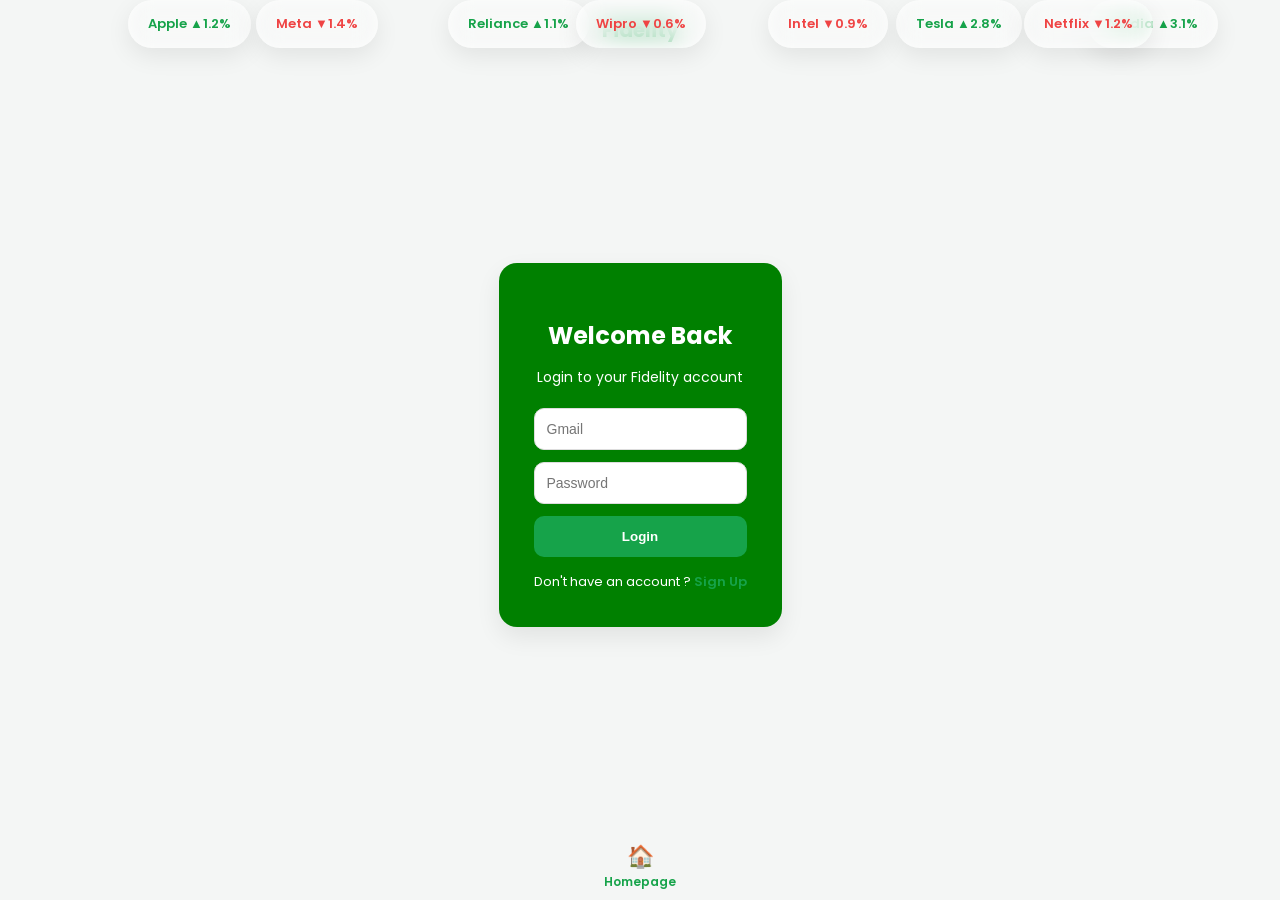
<file: login.html>
<!DOCTYPE html>
<html lang="en">
<head>
<meta charset="UTF-8">
<meta name="viewport" content="width=device-width,initial-scale=1.0">
<title>Fidelity Login</title>

<link rel="stylesheet" href="css/auth.css">
<link href="https://fonts.googleapis.com/css2?family=Poppins:wght@400;600&display=swap" rel="stylesheet">

<style>
body{
    margin:0;
    font-family:'Poppins',sans-serif;
    background:#f4f6f5;
    height:100vh;
    display:flex;
    flex-direction:column;
}

/* HEADER */
.header{
    background:none;
    padding:15px 20px;
    display:flex;
    justify-content:space-between;
    align-items:center;
    border-bottom:1px solid none;
}

.logo{
    color:#16a34a;
    font-weight:700;
    font-size:20px;
}

/* CENTER LOGIN AREA */
.center-area{
    flex:1;
    display:flex;
    justify-content:center;
    align-items:center;
}

/* FOOTER NAV */
.bottom-nav{
    height:70px;
    background:none;
    border-top:1px none;
    display:flex;
}

.nav-item{
    flex:1;
    text-decoration:none;
    display:flex;
    flex-direction:column;
    align-items:center;
    justify-content:center;
    color:#6b7280;
    font-size:12px;
}

.nav-item span{font-size:22px;}

.nav-item.active{
    color:#16a34a;
    font-weight:600;
}
</style>
</head>

<body>

<header class="header">
    <div class="logo">Fidelity</div>
</header>

<div class="center-area">

<div class="auth-container">

<h2>Welcome Back</h2>
<p>Login to your Fidelity account</p>

<!-- ✅ LOGIN FORM -->
<form id="loginForm">

<input id="email" type="email" placeholder="Gmail" required>
<input id="password" type="password" placeholder="Password" required>

<button type="submit">Login</button>

</form>

<div class="switch">
Don't have an account ?
<a href="signup.html">Sign Up</a>
</div>

</div>
</div>

<nav class="bottom-nav">
<a href="index.html" class="nav-item active">
<span>🏠</span>
Homepage
</a>
</nav>

<!-- MARKET BUBBLE OVERLAY -->
<div class="market-overlay">
<div class="bubble up">Apple ▲1.2%</div>
<div class="bubble up">Tesla ▲2.8%</div>
<div class="bubble up">Reliance ▲1.1%</div>
<div class="bubble up">Nvidia ▲3.1%</div>

<div class="bubble down">Meta ▼1.4%</div>
<div class="bubble down">Intel ▼0.9%</div>
<div class="bubble down">Wipro ▼0.6%</div>
<div class="bubble down">Netflix ▼1.2%</div>
</div>

<!-- ✅ IMPORTANT FIX -->
<script defer src="js/login.js"></script>

</body>
</html>
</file>
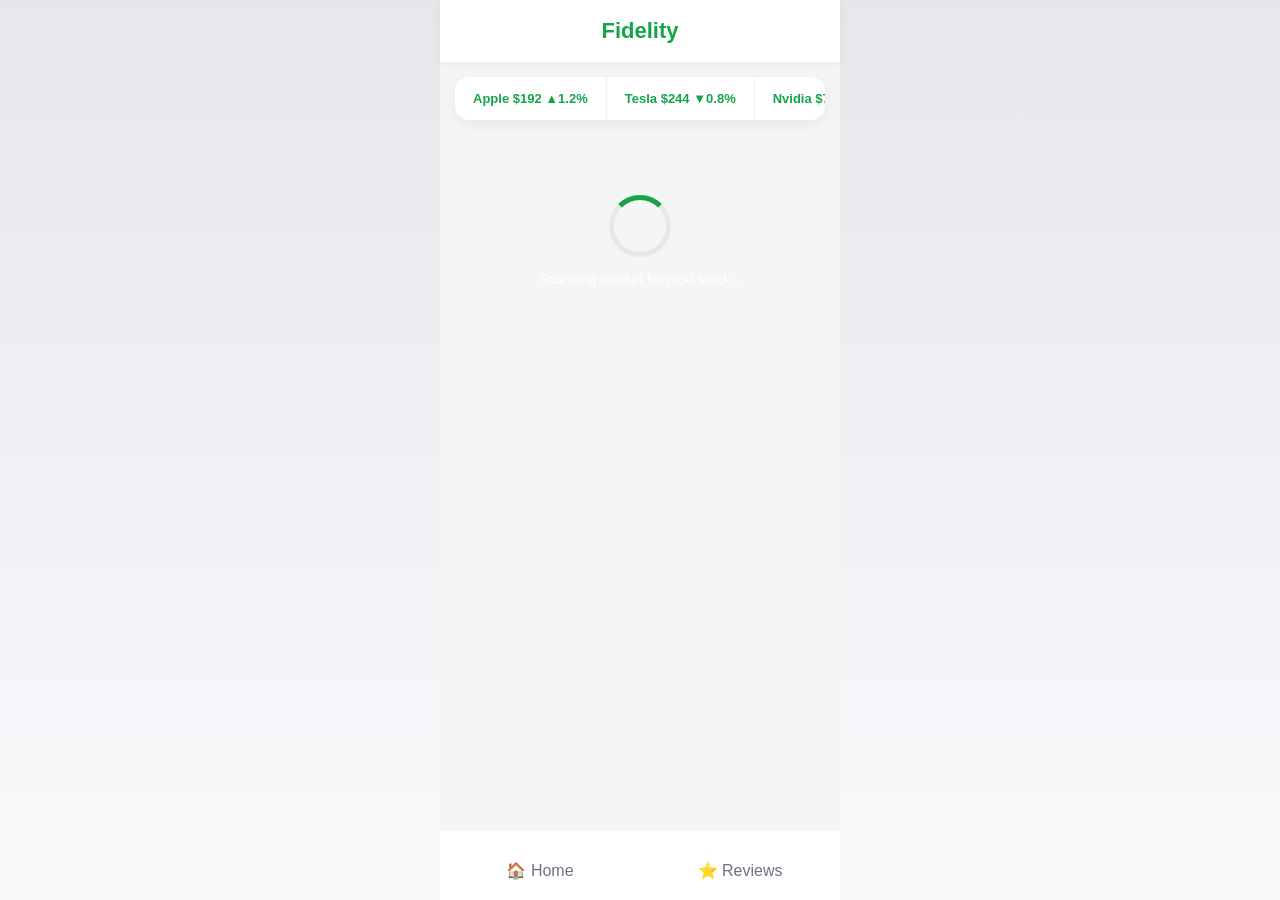
<file: review.html>
<!DOCTYPE html>
<html lang="en">
<head>
<meta charset="UTF-8">
<meta name="viewport" content="width=device-width, initial-scale=1.0">
<title>Fidelity | Reviews</title>

<link rel="stylesheet" href="css/auth.css">

<style>
body{
    margin:0;
    background:linear-gradient(180deg,#e5e7eb,#f8fafc);
    display:flex;
    justify-content:center;
    font-family:Poppins,sans-serif;
}

.container{
    width:100%;
    max-width:400px;
    height:100vh;
    background:#f4f6f5;
    display:flex;
    flex-direction:column;
}

/* HEADER */
.header{
    background:#fff;
    padding:18px;
    display:flex;
    justify-content:center;
    align-items:center;
    box-shadow:0 2px 10px rgba(0,0,0,.05);
}
.logo{
    color:#16a34a;
    font-weight:800;
    font-size:22px;
}

/* MARKET SCROLLER */
.market-box{
    background:#fff;
    margin:15px;
    border-radius:14px;
    overflow:hidden;
    box-shadow:0 4px 12px rgba(0,0,0,.06);
}
.market-track{
    display:flex;
    width:max-content;
    animation:scrollMarket 18s linear infinite;
}
.market-item{
    padding:14px 18px;
    font-size:13px;
    font-weight:600;
    border-right:1px solid #eee;
    color:#16a34a;
    white-space:nowrap;
}
@keyframes scrollMarket{
    from{transform:translateX(0);}
    to{transform:translateX(-50%);}
}

/* MAIN */
.main{flex:1;padding:20px;text-align:center;}

.loader{margin-top:40px;}

.spinner{
    width:52px;height:52px;
    border:5px solid #e5e7eb;
    border-top:5px solid #16a34a;
    border-radius:50%;
    margin:auto;
    animation:spin 1s linear infinite;
}
@keyframes spin{100%{transform:rotate(360deg);}}

/* CARD */
.stock-card{
    background:#fff;
    border-radius:20px;
    padding:28px;
    margin-top:25px;
    box-shadow:0 10px 25px rgba(0,0,0,.08);
}
.stock-name{font-size:24px;font-weight:700;}
.price{margin-top:8px;font-weight:700;}
.price.up{color:#16a34a;}
.price.down{color:#ef4444;}

.info{font-size:13px;color:#6b7280;margin:14px 0 22px;}

.stars{font-size:36px;letter-spacing:8px;cursor:pointer;}
.star{color:#e5e7eb;transition:.2s;}
.star.active{color:#facc15;transform:scale(1.2);}

button{
    width:100%;
    margin-top:20px;
    padding:14px;
    border:none;
    border-radius:14px;
    background:linear-gradient(135deg,#16a34a,#0f7a36);
    color:#fff;
    font-weight:700;
}
button:disabled{background:#9ca3af;}

.bottom-nav{
    height:70px;
    background:#fff;
    border-top:1px solid #eee;
    display:flex;
}
.nav-item{
    flex:1;
    text-align:center;
    padding-top:10px;
    text-decoration:none;
    color:#6b7280;
}

/* ===== SLIDE REWARD POPUP ===== */
.reward-popup{
    position:fixed;
    left:50%;
    bottom:-200px;
    transform:translateX(-50%);
    width:100%;
    max-width:400px;
    padding:15px;
    transition:bottom .45s cubic-bezier(.22,1,.36,1);
    z-index:999;
}
.reward-popup.show{bottom:80px;}

.reward-card{
    background:#fff;
    border-radius:18px;
    padding:16px;
    display:flex;
    align-items:center;
    gap:14px;
    box-shadow:0 15px 40px rgba(0,0,0,.18);
}
.reward-icon{
    font-size:28px;
    background:#ecfdf5;
    width:50px;height:50px;
    display:flex;align-items:center;justify-content:center;
    border-radius:12px;
}
.reward-text h3{
    margin:0;
    font-size:15px;
    color:#166534;
}
.reward-text p{
    margin:2px 0 0;
    font-size:18px;
    font-weight:700;
    color:#16a34a;
}
</style>
</head>

<body>

<div class="container">

<header class="header">
<div class="logo">Fidelity</div>
</header>

<div class="market-box">
<div class="market-track">
<div class="market-item">Apple $192 ▲1.2%</div>
<div class="market-item">Tesla $244 ▼0.8%</div>
<div class="market-item">Nvidia $721 ▲3.1%</div>
<div class="market-item">Amazon $178 ▲0.9%</div>
<div class="market-item">Microsoft $410 ▲1.4%</div>
<div class="market-item">Meta $482 ▲2.0%</div>
<div class="market-item">Apple $192 ▲1.2%</div>
<div class="market-item">Tesla $244 ▼0.8%</div>
</div>
</div>

<div class="main">

<div id="loader" class="loader">
<div class="spinner"></div>
<p>Scanning market for next stock...</p>
</div>

<div id="stockBox" style="display:none;">
<div class="stock-card">

<div id="stockName" class="stock-name"></div>
<div id="stockPrice" class="price"></div>
<p id="stockInfo" class="info"></p>

<div id="stars" class="stars"></div>

<button id="submitBtn" disabled>Submit Review</button>

</div>
</div>

</div>

<nav class="bottom-nav">
<a href="dashboard.html" class="nav-item">🏠 Home</a>
<a href="#" class="nav-item">⭐ Reviews</a>
</nav>

</div>

<!-- REWARD POPUP -->
<div id="rewardPopup" class="reward-popup">
<div class="reward-card">
<div class="reward-icon">💰</div>
<div class="reward-text">
<h3>Commission Earned</h3>
<p id="rewardAmount"></p>
</div>
</div>
</div>

<script>
const stocks=[
{name:"Apple",price:"$192 ▲1.2%",dir:"up",info:"Strong ecosystem growth"},
{name:"Tesla",price:"$244 ▼0.8%",dir:"down",info:"EV competition rising"},
{name:"Nvidia",price:"$721 ▲3.1%",dir:"up",info:"AI demand booming"},
{name:"Amazon",price:"$178 ▲0.9%",dir:"up",info:"AWS profits improving"}
];

let index=0;
let rating=0;

const loader=document.getElementById("loader");
const box=document.getElementById("stockBox");
const nameEl=document.getElementById("stockName");
const priceEl=document.getElementById("stockPrice");
const infoEl=document.getElementById("stockInfo");
const starsEl=document.getElementById("stars");
const submitBtn=document.getElementById("submitBtn");

const popup=document.getElementById("rewardPopup");
const rewardAmount=document.getElementById("rewardAmount");

/* stars */
for(let i=1;i<=5;i++){
 const s=document.createElement("span");
 s.innerHTML="★";
 s.className="star";
 s.onclick=()=>{
   rating=i;
   [...starsEl.children].forEach(x=>x.classList.remove("active"));
   for(let j=0;j<i;j++) starsEl.children[j].classList.add("active");

   if(rating<5){
       submitBtn.disabled=true;
       alert("⚠️ Please give 5⭐ rating.");
   }else submitBtn.disabled=false;
 };
 starsEl.appendChild(s);
}

function loadStock(){
 box.style.display="none";
 loader.style.display="block";

 setTimeout(()=>{
   const s=stocks[index];
   nameEl.textContent=s.name;
   priceEl.textContent=s.price;
   priceEl.className="price "+s.dir;
   infoEl.textContent=s.info;

   loader.style.display="none";
   box.style.display="block";
 },1200);
}

/* SUBMIT */
submitBtn.onclick=()=>{
 const commission=(Math.random()*5+1).toFixed(2);

 rewardAmount.textContent=``;
 popup.classList.add("show");

 rating=0;
 submitBtn.disabled=true;
 [...starsEl.children].forEach(x=>x.classList.remove("active"));

 setTimeout(()=>{
   popup.classList.remove("show");
 },2000);

 setTimeout(()=>{
   index=(index+1)%stocks.length;
   loadStock();
 },2300);
};

loadStock();
</script>

<script src="js/auth.js"></script>
</body>
</html>
</file>
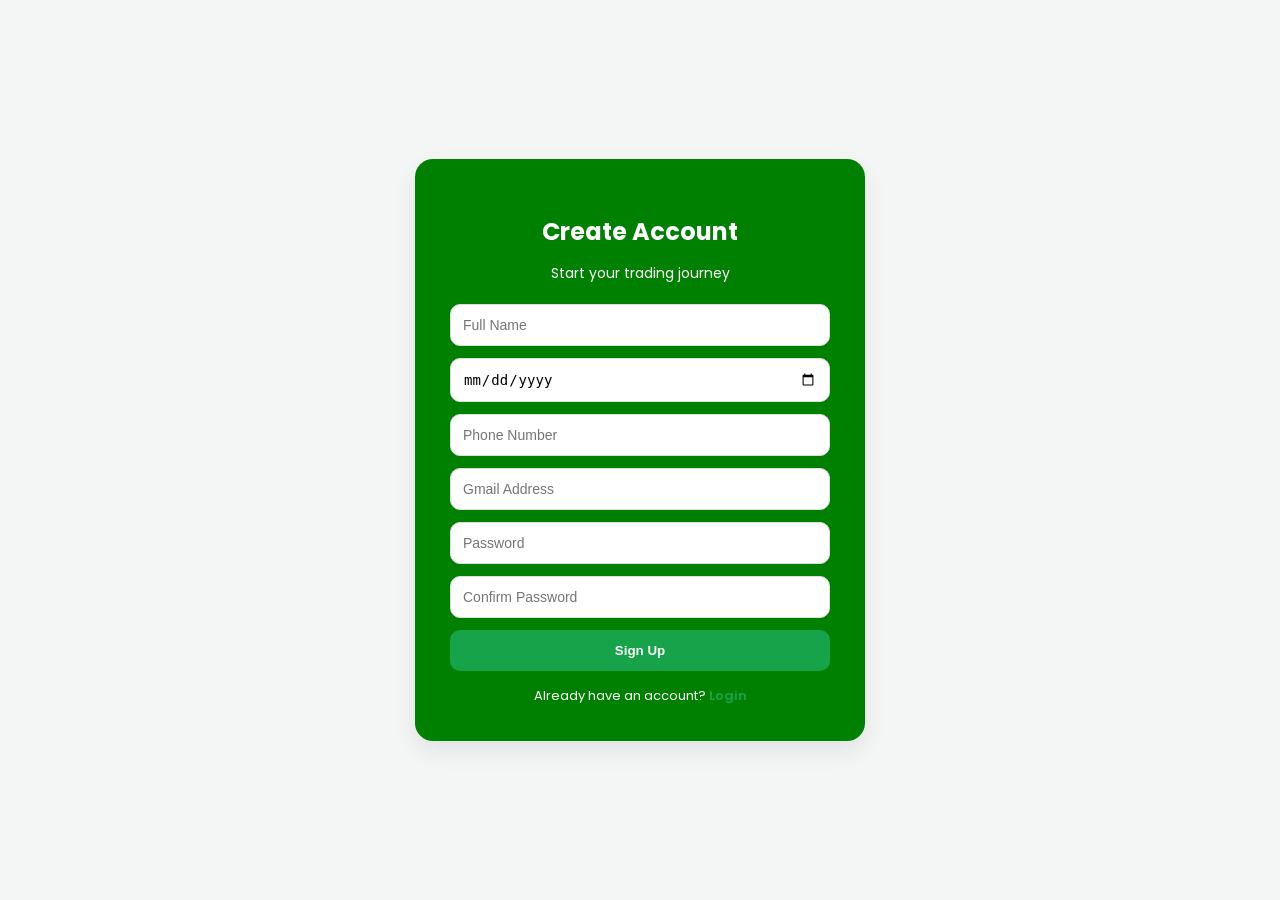
<file: signup.html>
<!DOCTYPE html>
<html lang="en">
<head>
<meta charset="UTF-8">
<meta name="viewport" content="width=device-width,initial-scale=1.0">
<title>Create Account</title>

<link rel="stylesheet" href="css/auth.css">
<link href="https://fonts.googleapis.com/css2?family=Poppins:wght@400;600&display=swap" rel="stylesheet">
</head>

<body>

<div class="auth-container">

    <h2>Create Account</h2>
    <p>Start your trading journey</p>

    <!-- ✅ FORM -->
    <form id="signupForm">

        <input id="name" type="text" placeholder="Full Name" required>

        <input id="dob" type="date" required>

        <input id="phone" type="tel" placeholder="Phone Number" required>

        <input id="email" type="email" placeholder="Gmail Address" required>

        <input id="password" type="password" placeholder="Password" required>

        <input id="confirmPassword" type="password" placeholder="Confirm Password" required>

        <!-- ✅ FIXED BUTTON -->
        <button type="submit">Sign Up</button>

    </form>

    <div class="switch">
        Already have an account?
        <a href="login.html">Login</a>
    </div>

</div>

<script src="js/signup.js"></script>

</body>
</html>
</file>
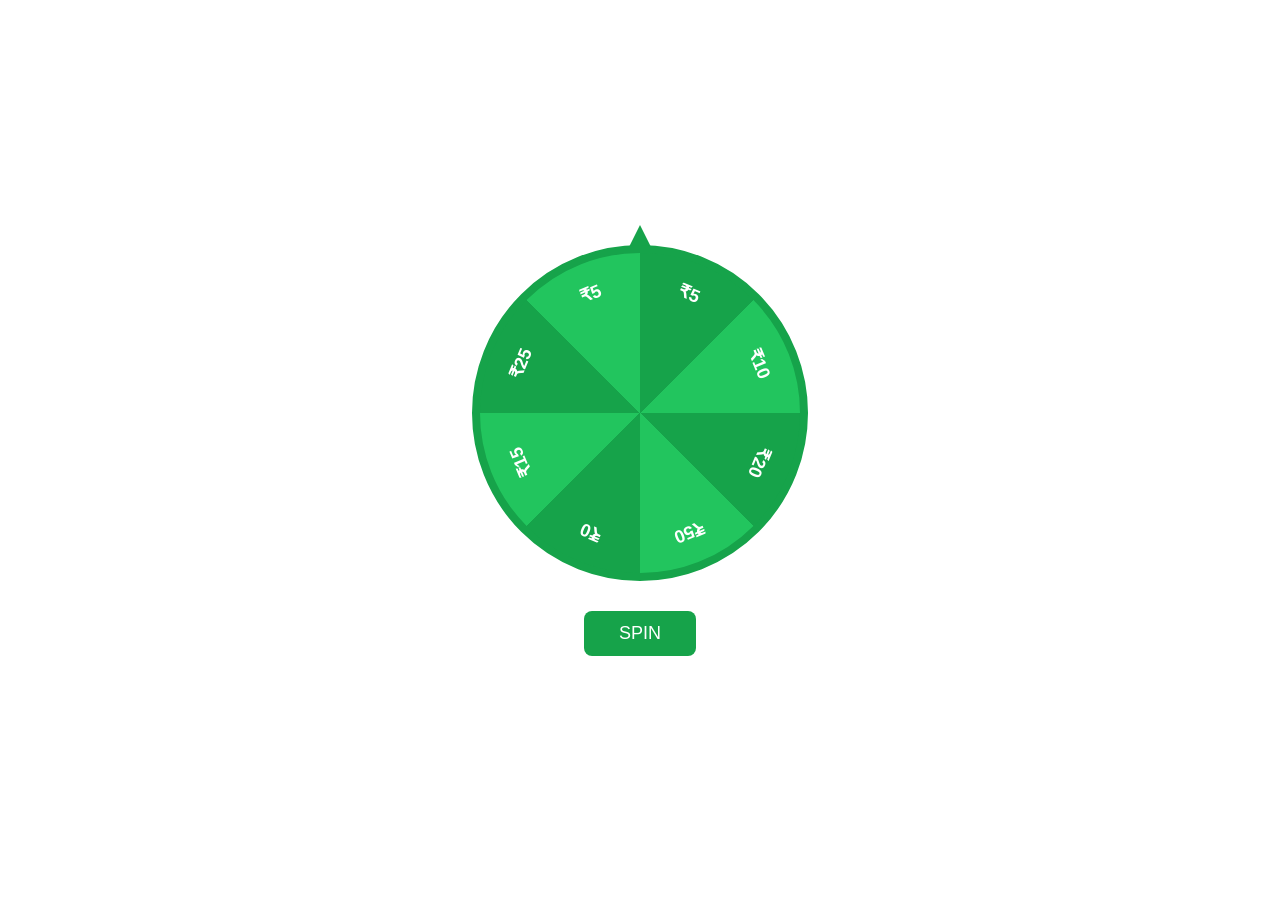
<file: spin.html>
<!DOCTYPE html>
<html lang="en">
<head>
<meta charset="UTF-8">
<meta name="viewport" content="width=device-width, initial-scale=1.0">
<title>Spin & Win | Fidelity</title>

<style>

:root{
    --green:#16a34a;
    --light-green:#22c55e;
    --white:#ffffff;
}

body{
    margin:0;
    font-family:Arial, Helvetica, sans-serif;
    background:var(--white);
    display:flex;
    justify-content:center;
    align-items:center;
    height:100vh;
}

/* Container */
.spin-container{
    text-align:center;
}

/* Pointer */
.pointer{
    width:0;
    height:0;
    border-left:15px solid transparent;
    border-right:15px solid transparent;
    border-bottom:30px solid var(--green);
    margin:auto;
    margin-bottom:-10px;
}

/* Wheel */
.wheel{
    width:320px;
    height:320px;
    border-radius:50%;
    border:8px solid var(--green);
    position:relative;
    transition:transform 4s ease-out;

    background:
    conic-gradient(
        var(--green) 0deg 45deg,
        var(--light-green) 45deg 90deg,
        var(--green) 90deg 135deg,
        var(--light-green) 135deg 180deg,
        var(--green) 180deg 225deg,
        var(--light-green) 225deg 270deg,
        var(--green) 270deg 315deg,
        var(--light-green) 315deg 360deg
    );
}

/* Prize text columns */
.prize{
    position:absolute;
    top:50%;
    left:50%;
    transform-origin:0 0;
    font-weight:bold;
    color:white;
    font-size:18px;
}

.prize span{
    position:absolute;
    transform:translate(-50%, -140px);
}

/* Spin Button */
.spin-btn{
    margin-top:30px;
    padding:12px 35px;
    background:var(--green);
    border:none;
    color:white;
    font-size:18px;
    border-radius:8px;
    cursor:pointer;
}

.reward-text{
    margin-top:20px;
    font-size:20px;
    color:var(--green);
    font-weight:bold;
}

</style>
</head>

<body>

<div class="spin-container">

    <div class="pointer"></div>

    <div id="wheel" class="wheel">

        <!-- Column prizes -->
        <div class="prize" style="transform:rotate(22.5deg)"><span>₹5</span></div>
        <div class="prize" style="transform:rotate(67.5deg)"><span>₹10</span></div>
        <div class="prize" style="transform:rotate(112.5deg)"><span>₹20</span></div>
        <div class="prize" style="transform:rotate(157.5deg)"><span>₹50</span></div>
        <div class="prize" style="transform:rotate(202.5deg)"><span>₹0</span></div>
        <div class="prize" style="transform:rotate(247.5deg)"><span>₹15</span></div>
        <div class="prize" style="transform:rotate(292.5deg)"><span>₹25</span></div>
        <div class="prize" style="transform:rotate(337.5deg)"><span>₹5</span></div>

    </div>

    <button class="spin-btn" onclick="spinWheel()">SPIN</button>

    <div id="reward" class="reward-text"></div>

</div>

<script>

let spinning = false;

/* wheel rewards order (clockwise) */
const rewards = ["₹5","₹10","₹20","₹50","₹0","₹15","₹25","₹5"];

function spinWheel(){

    if(spinning) return;
    spinning = true;

    const wheel = document.getElementById("wheel");

    // 1️⃣ choose winning index (later backend decides)
    const winIndex = Math.floor(Math.random()*rewards.length);

    // 2️⃣ each slice = 45 degrees
    const sliceAngle = 360 / rewards.length;

    // pointer is at top → adjust stopping angle
    const stopAngle = 360 - (winIndex * sliceAngle) - (sliceAngle/2);

    // 3️⃣ add realistic multiple spins
    const extraSpins = 5 * 360;

    const finalRotation = extraSpins + stopAngle;

    // smooth realistic easing
    wheel.style.transition =
        "transform 5s cubic-bezier(0.17, 0.67, 0.12, 0.99)";

    wheel.style.transform = `rotate(${finalRotation}deg)`;

    // 4️⃣ show reward after stop
    setTimeout(()=>{
        document.getElementById("reward").innerText =
            "🎉 You Won " + rewards[winIndex];
        spinning = false;
    },5000);
}

</script>

</body>
</html>
</file>
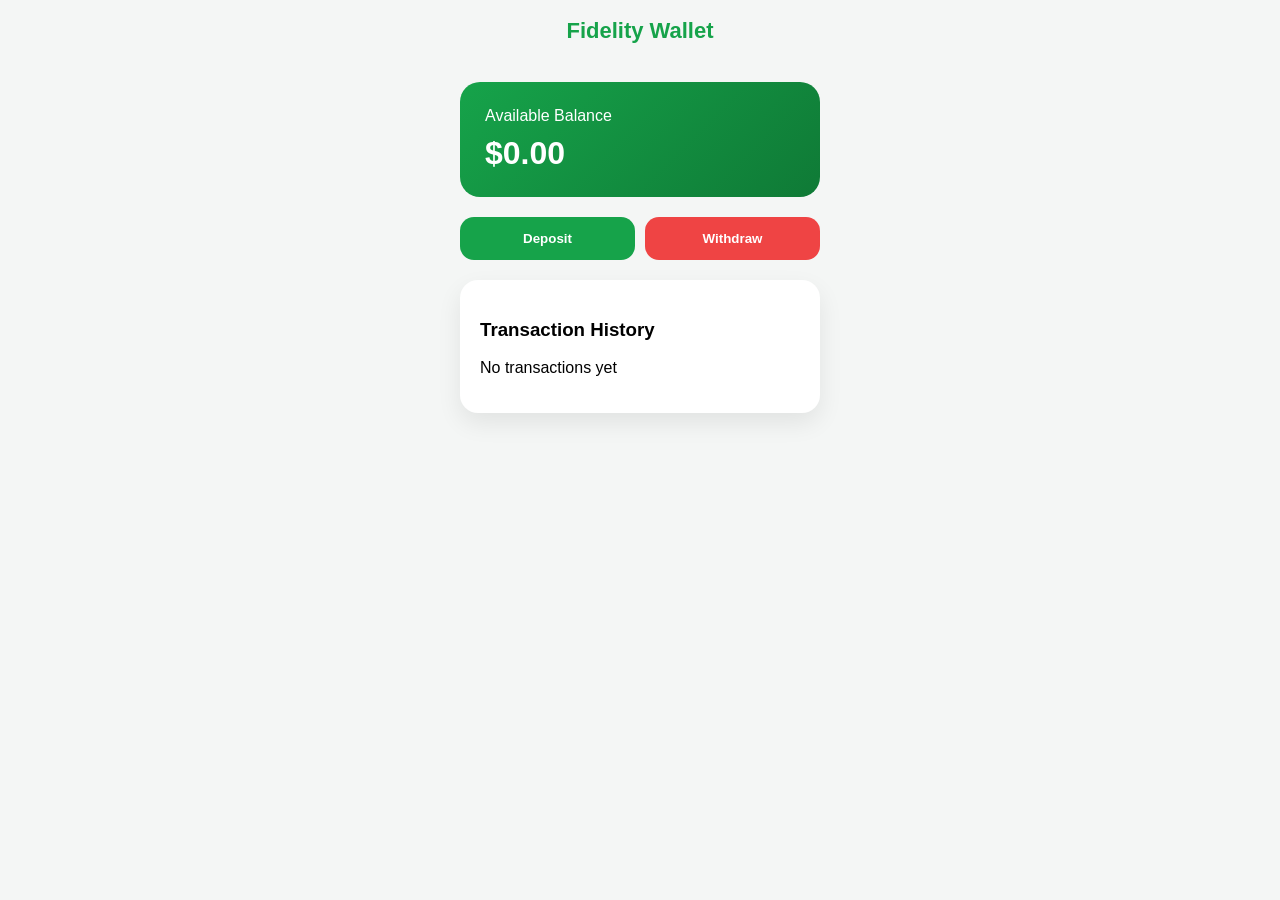
<file: wallet.html>
<!DOCTYPE html>
<html lang="en">
<head>
<meta charset="UTF-8">
<meta name="viewport" content="width=device-width,initial-scale=1.0">
<title>Fidelity | Wallet</title>

<style>

body{
    margin:0;
    font-family:Poppins,sans-serif;
    background:#f4f6f5;
    display:flex;
    justify-content:center;
}

.container{
    width:100%;
    max-width:400px;
    min-height:100vh;
    display:flex;
    flex-direction:column;
}

/* HEADER */
.header{
    padding:18px;
    text-align:center;
}

.logo{
    color:#16a34a;
    font-size:22px;
    font-weight:800;
}

/* BALANCE */
.balance-card{
    background:linear-gradient(135deg,#16a34a,#0f7a36);
    margin:20px;
    border-radius:20px;
    padding:25px;
    color:#fff;
}

.balance{font-size:32px;font-weight:800;margin-top:10px}

/* BUTTONS */
.actions{
    display:flex;
    gap:10px;
    margin:0 20px;
}

.action-btn{
    flex:1;
    padding:14px;
    border:none;
    border-radius:14px;
    font-weight:700;
    cursor:pointer;
}

.deposit{background:#16a34a;color:#fff}
.withdraw{background:#ef4444;color:#fff}

/* CARD */
.card{
    background:#fff;
    margin:20px;
    border-radius:18px;
    padding:20px;
    box-shadow:0 10px 25px rgba(0,0,0,.08);
}

.input{
    width:100%;
    padding:8px;
    margin:10px 0;
    border-radius:10px;
    border:1px solid #e5e7eb;
}

/* HISTORY */
.tx{
    display:flex;
    justify-content:space-between;
    margin:14px 0;
}

.credit{color:#16a34a;font-weight:700}
.debit{color:#ef4444;font-weight:700}

/* SPINNER */
.spinner{
    width:40px;
    height:40px;
    border:4px solid #eee;
    border-top:4px solid #16a34a;
    border-radius:50%;
    animation:spin 1s linear infinite;
    margin:auto;
}

@keyframes spin{
    to{transform:rotate(360deg);}
}

/* SUCCESS MODAL */
.success-overlay{
    position:fixed;
    inset:0;
    background:rgba(0,0,0,.6);
    display:flex;
    align-items:center;
    justify-content:center;
    z-index:999;
}

.success-box{
    background:#fff;
    padding:30px;
    border-radius:20px;
    text-align:center;
    width:260px;
    animation:pop .3s ease;
}

.checkmark{
    width:70px;
    height:70px;
    border-radius:50%;
    background:#16a34a;
    color:#fff;
    font-size:40px;
    display:flex;
    align-items:center;
    justify-content:center;
    margin:auto;
}

@keyframes pop{
    from{transform:scale(.7);opacity:0}
    to{transform:scale(1);opacity:1}
}

/* CONFETTI */
.confetti{
    position:fixed;
    width:8px;
    height:8px;
    top:-10px;
    animation:fall 2s linear forwards;
}

@keyframes fall{
    to{
        transform:translateY(100vh) rotate(720deg);
        opacity:0;
    }
}

</style>
</head>

<body>

<div class="container">

<header class="header">
<div class="logo">Fidelity Wallet</div>
</header>

<div class="balance-card">
<div>Available Balance</div>
<div id="balance" class="balance">$0.00</div>
</div>

<div class="actions">
<button class="action-btn deposit" onclick="showDeposit()">Deposit</button>
<button class="action-btn withdraw" onclick="showWithdraw()">Withdraw</button>
</div>

<div id="depositBox" class="card" style="display:none;">
<h3>Add Funds</h3>
<input id="depositAmount" class="input" placeholder="Enter Amount">
<button class="action-btn deposit" onclick="depositMoney()">Confirm Deposit</button>
</div>

<div id="withdrawBox" class="card" style="display:none;">
<h3>Withdraw Funds</h3>
<input id="withdrawAmount" class="input" placeholder="Enter Amount">
<button class="action-btn withdraw" onclick="withdrawMoney()">Confirm Withdraw</button>
</div>

<div class="card">
<h3>Transaction History</h3>
<div id="history"></div>
</div>

</div>

<script>

/* =========================
   WALLET STATE
========================= */

let balance = parseFloat(localStorage.getItem("wallet")) || 0;
let transactions =
 JSON.parse(localStorage.getItem("transactions")) || [];

const balanceEl = document.getElementById("balance");
const historyEl = document.getElementById("history");

updateBalance();
renderHistory();


/* =========================
   BALANCE UPDATE
========================= */

function updateBalance(){
 balance = parseFloat(localStorage.getItem("wallet")) || 0;
 balanceEl.innerText = "$" + balance.toFixed(2);
}


/* =========================
   TOGGLE BOXES
========================= */

function showDeposit(){
 depositBox.style.display="block";
 withdrawBox.style.display="none";
}

function showWithdraw(){
 withdrawBox.style.display="block";
 depositBox.style.display="none";
}


/* =========================
   PROCESSING UI
========================= */

function showProcessing(text){
 const box=document.createElement("div");
 box.id="processingBox";
 box.className="success-overlay";
 box.innerHTML=`
  <div class="success-box">
    <div class="spinner"></div>
    <p style="margin-top:15px">${text}</p>
  </div>`;
 document.body.appendChild(box);
}

function hideProcessing(){
 document.getElementById("processingBox")?.remove();
}


/* =========================
   SUCCESS MODAL
========================= */

function showSuccess(msg){
 const box=document.createElement("div");
 box.className="success-overlay";
 box.innerHTML=`
   <div class="success-box">
     <div class="checkmark">✓</div>
     <h3>${msg}</h3>
   </div>`;
 document.body.appendChild(box);

 confetti();
 setTimeout(()=>box.remove(),2200);
}


/* =========================
   CONFETTI
========================= */

function confetti(){
 for(let i=0;i<35;i++){
  const c=document.createElement("div");
  c.className="confetti";
  c.style.left=Math.random()*100+"%";
  c.style.background=`hsl(${Math.random()*360},70%,50%)`;
  document.body.appendChild(c);
  setTimeout(()=>c.remove(),2000);
 }
}


/* =========================
   SAVE TRANSACTION
========================= */

function saveTransaction(type,amount,status){

 transactions =
  JSON.parse(localStorage.getItem("transactions")) || [];

 transactions.unshift({
   type,
   amount: Number(amount),
   status,
   date:new Date().toLocaleString()
 });

 localStorage.setItem(
   "transactions",
   JSON.stringify(transactions)
 );

 renderHistory();
}


/* =========================
   HISTORY UI
========================= */

function renderHistory(){

 transactions =
  JSON.parse(localStorage.getItem("transactions")) || [];

 historyEl.innerHTML="";

 if(!transactions.length){
  historyEl.innerHTML="<p>No transactions yet</p>";
  return;
 }

 transactions.forEach(tx=>{

  let statusColor="#16a34a";

  if(tx.status==="Pending") statusColor="#f59e0b";
  if(tx.status==="Rejected") statusColor="#ef4444";

  const div=document.createElement("div");
  div.className="tx";

  div.innerHTML=`
   <div>
     <div>${tx.type}</div>
     <small>${tx.date}</small><br>
     <small style="color:${statusColor};font-weight:700">
       ${tx.status}
     </small>
   </div>

   <div class="${tx.type==="Deposit"?"credit":"debit"}">
     ${tx.type==="Deposit"?"+":"-"}$${tx.amount}
   </div>
  `;

  historyEl.appendChild(div);
 });

 updateBalance();
}


/* =========================
   DEPOSIT (ADMIN APPROVAL)
========================= */

function depositMoney(){

 const amt = parseFloat(depositAmount.value);

 if(!amt || amt<=0){
   alert("Enter valid amount");
   return;
 }

 showProcessing("Submitting Deposit...");

 setTimeout(()=>{
   hideProcessing();

   // ✅ ONLY pending request
   saveTransaction("Deposit", amt, "Pending");

   depositAmount.value="";
   showSuccess("Deposit Request Sent For Approval");

 },1800);
}


/* =========================
   WITHDRAW (ADMIN APPROVAL)
========================= */

function withdrawMoney(){

 const amt=parseFloat(withdrawAmount.value);

 if(!amt || amt<=0){
   alert("Enter valid amount");
   return;
 }

 if(amt>balance){
   alert("Insufficient Balance");
   return;
 }

 showProcessing("Submitting Withdrawal...");

 setTimeout(()=>{
   hideProcessing();

   saveTransaction("Withdraw", amt, "Pending");

   withdrawAmount.value="";
   showSuccess("Withdrawal Pending Approval");

 },1800);
}


/* =========================
   AUTO SYNC (ADMIN APPROVAL LIVE)
========================= */

window.addEventListener("storage",()=>{
 renderHistory();
 updateBalance();
});

</script>

</body>
</html>
</file>
<file: css/auth.css>
/* ================= GLOBAL FONT ================= */
body{
    margin:0;
    font-family:'Poppins',sans-serif;
    background:#f4f6f5;
}

/* ===== AUTH PAGE CENTERING ONLY ===== */
.auth-container{
    background:green;
    padding:35px;
    border-radius:18px;
    width:100%;
    max-width:380px;
    box-shadow:0 10px 25px rgba(0,0,0,0.08);
    text-align:center;
    position:relative;
    z-index:5;
}

/* Center only when used in auth pages */
body:has(.auth-container){
    display:flex;
    justify-content:center;
    align-items:center;
    height:100vh;
}

/* ================= TEXT ================= */

h2{
    color:white;
    margin-bottom:5px;
}

p{
    color:white;
    font-size:14px;
    margin-bottom:20px;
}

/* ================= FORM ================= */

form{
    display:flex;
    flex-direction:column;
    gap:12px;
}

input{
    padding:12px;
    border-radius:10px;
    border:1px solid #ddd;
    font-size:14px;
}

input:focus{
    outline:none;
    border-color:#16a34a;
}

button{
    background:#16a34a;
    color:white;
    border:none;
    padding:13px;
    border-radius:10px;
    font-weight:600;
    cursor:pointer;
}

button:hover{
    background:#0f7a36;
}

/* ================= SWITCH LINK ================= */

.switch{
    color:white;
    margin-top:15px;
    font-size:13px;
}

.switch a{
    color:#16a34a; /* ✅ fixed */
    text-decoration:none;
    font-weight:600;
}

/* ================= MARKET OVERLAY ================= */

.market-overlay{
    position:fixed;
    inset:0;
    pointer-events:none;
    overflow:hidden;
    z-index:3;
}

/* GLASS BUBBLE */
.bubble{
    position:absolute;
    padding:14px 20px;
    border-radius:50px;
    backdrop-filter:blur(12px);
    background:rgba(255,255,255,0.35);
    box-shadow:
        0 8px 25px rgba(0,0,0,0.08),
        inset 0 0 10px rgba(255,255,255,0.6);
    font-weight:600;
    font-size:13px;
    white-space:nowrap;
}

/* UP STOCKS */
.bubble.up{
    color:#16a34a;
    animation:rise linear infinite;
}

/* DOWN STOCKS */
.bubble.down{
    color:#ef4444;
    animation:fall linear infinite;
}

/* RANDOM POSITIONS */
.bubble:nth-child(1){left:10%; animation-duration:18s;}
.bubble:nth-child(2){left:70%; animation-duration:22s;}
.bubble:nth-child(3){left:35%; animation-duration:20s;}
.bubble:nth-child(4){left:85%; animation-duration:25s;}
.bubble:nth-child(5){left:20%; animation-duration:21s;}
.bubble:nth-child(6){left:60%; animation-duration:24s;}
.bubble:nth-child(7){left:45%; animation-duration:19s;}
.bubble:nth-child(8){left:80%; animation-duration:23s;}

/* ANIMATIONS */
@keyframes rise{
    from{
        transform:translateY(110vh) scale(0.9);
        opacity:0;
    }
    10%{opacity:1;}
    to{
        transform:translateY(-150px) scale(1.05);
        opacity:0;
    }
}

@keyframes fall{
    from{
        transform:translateY(-150px) scale(1.05);
        opacity:0;
    }
    20%{opacity:1;}
    to{
        transform:translateY(110vh) scale(0.9);
        opacity:0;
    }
}

/* ================= ICONS ================= */

.icons{
    display:flex;
    align-items:center;
    gap:12px;
}

.nav-icon{
    width:22px;
    height:22px;
    object-fit:contain;
    cursor:pointer;
    transition:transform .2s ease;
}

.nav-icon:active{
    transform:scale(0.9);
}
.nav-item{
    flex:1;
    display:flex;
    flex-direction:column;
    align-items:center;
    justify-content:center;
}
</file>
